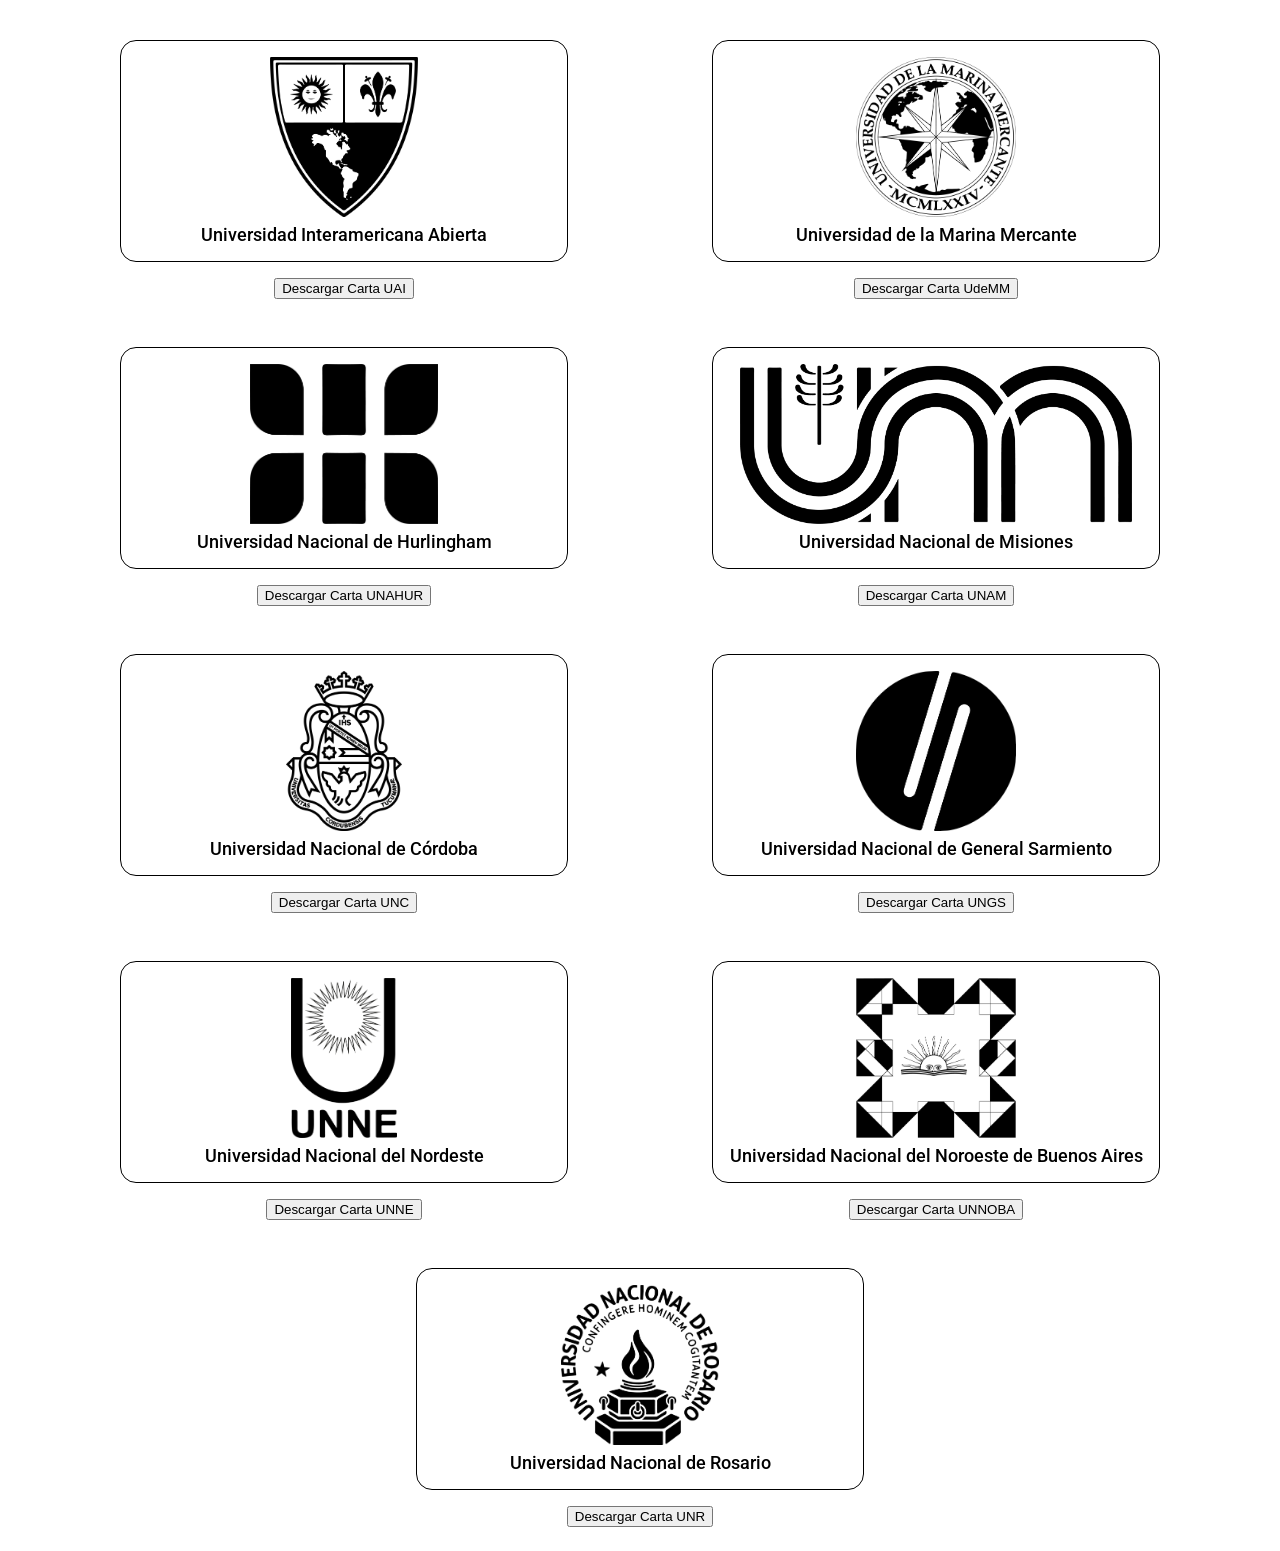
<file: index.html>
<html lang="en">
  <head>
    <meta charset="UTF-8" />
    <meta name="viewport" content="width=device-width, initial-scale=1.0" />
    <title>Document</title>
    <link rel="stylesheet" href="styles.css" />
    <link rel="preconnect" href="https://fonts.googleapis.com" />
    <link rel="preconnect" href="https://fonts.gstatic.com" crossorigin="" />
    <link
      href="https://fonts.googleapis.com/css2?family=Roboto:ital,wght@0,100..900;1,100..900&amp;display=swap"
      rel="stylesheet"
    />
  </head>
  <body>
    <ul>
      <li>
        <div class="contenedor" id="carta_uai">
          <div class="carta">
            <img src="logos/N_UAI.png" alt="logo_UAI" />
            <h2>Universidad Interamericana Abierta</h2>
          </div>
        </div>
        <button class="botonDescargar" onclick="descargarImagen('carta_uai')">
          Descargar Carta UAI
        </button>
      </li>
      <li>
        <div class="contenedor" id="carta_udemm">
          <div class="carta">
            <img src="logos/N_UDEMM.png" alt="logo_UDEMM" />
            <h2>Universidad de la Marina Mercante</h2>
          </div>
        </div>
        <button class="botonDescargar" onclick="descargarImagen('carta_udemm')">
          Descargar Carta UdeMM
        </button>
      </li>
      <li>
        <div class="contenedor" id="carta_unahur">
          <div class="carta">
            <img src="logos/N_UNAHUR.png" alt="logo_UNAHUR" />
            <h2>Universidad Nacional de Hurlingham</h2>
          </div>
        </div>
        <button
          class="botonDescargar"
          onclick="descargarImagen('carta_unahur')"
        >
          Descargar Carta UNAHUR
        </button>
      </li>
      <li>
        <div class="contenedor" id="carta_unam">
          <div class="carta">
            <img src="logos/N_UNaM.png" alt="logo_unam" />
            <h2>Universidad Nacional de Misiones</h2>
          </div>
        </div>
        <button class="botonDescargar" onclick="descargarImagen('carta_unam')">
          Descargar Carta UNAM
        </button>
      </li>
      <li>
        <div class="contenedor" id="carta_unc">
          <div class="carta">
            <img src="logos/N_UNC.png" alt="logo_UNC" />
            <h2>Universidad Nacional de Córdoba</h2>
          </div>
        </div>
        <button class="botonDescargar" onclick="descargarImagen('carta_unc')">
          Descargar Carta UNC
        </button>
      </li>
      <li>
        <div class="contenedor" id="carta_ungs">
          <div class="carta">
            <img src="logos/N_UNGS.png" alt="logo_UNGS" />
            <h2>Universidad Nacional de General Sarmiento</h2>
          </div>
        </div>
        <button class="botonDescargar" onclick="descargarImagen('carta_ungs')">
          Descargar Carta UNGS
        </button>
      </li>
      <li>
        <div class="contenedor" id="carta_unne">
          <div class="carta">
            <img src="logos/N_UNNE.png" alt="logo_UNNE" />
            <h2>Universidad Nacional del Nordeste</h2>
          </div>
        </div>
        <button class="botonDescargar" onclick="descargarImagen('carta_unne')">
          Descargar Carta UNNE
        </button>
      </li>
      <li>
        <div class="contenedor" id="carta_unnoba">
          <div class="carta">
            <img src="logos/N_UNNOBA.png" alt="logo_UNNOBA" />
            <h2>Universidad Nacional del Noroeste de Buenos Aires</h2>
          </div>
        </div>
        <button
          class="botonDescargar"
          onclick="descargarImagen('carta_unnoba')"
        >
          Descargar Carta UNNOBA
        </button>
      </li>
      <li>
        <div class="contenedor" id="carta_unr">
          <div class="carta">
            <img src="logos/N_UNR.png" alt="logo_UNR" />
            <h2>Universidad Nacional de Rosario</h2>
          </div>
        </div>
        <button class="botonDescargar" onclick="descargarImagen('carta_unr')">
          Descargar Carta UNR
        </button>
      </li>
    </ul>
    <script src="html2canvas.js"></script>
    <script src="script.js"></script>
  </body>
</html>
</file>
<file: styles.css>
* {
  box-sizing: border-box;
}

ul {
  margin: 0;
  padding: 0;
  display: flex;
  flex-wrap: wrap;
  justify-content: space-evenly;
}

li {
  list-style: none;
  width: max-content;
  margin: 1rem;
}

.contenedor {
  padding: 1rem;
}

.carta {
  padding: 1rem;
  border: 1px solid black;
  border-radius: 1rem;
  width: 28rem;
}

.carta img {
  height: 10rem;
  display: block;
  margin: 0 auto;
}

.carta h2 {
  margin: 0.5rem auto 0;
  text-align: center;
  font-size: 1.1rem;
  font-family: Roboto, sans-serif;
  font-optical-sizing: auto;
  font-weight: 500;
  font-style: normal;
}

button {
  display: block;
  margin: 0 auto;
}
</file>
